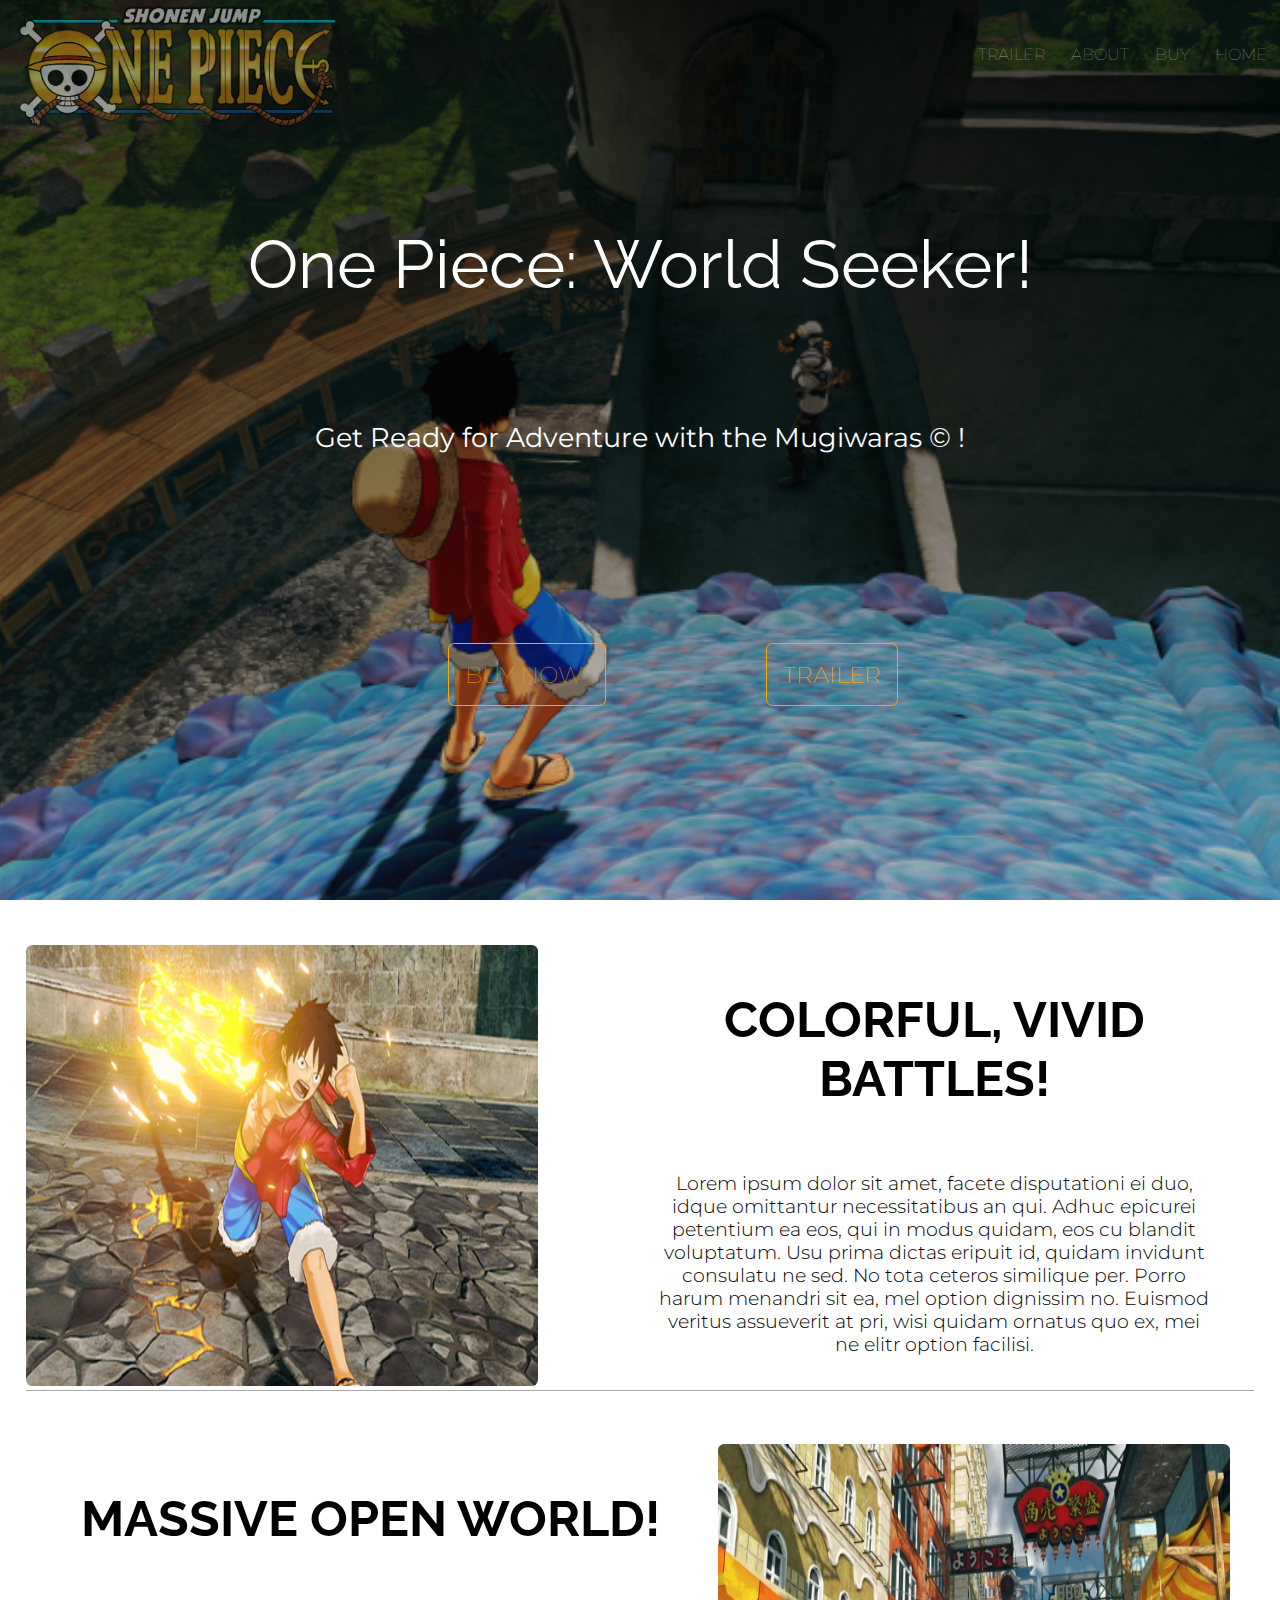
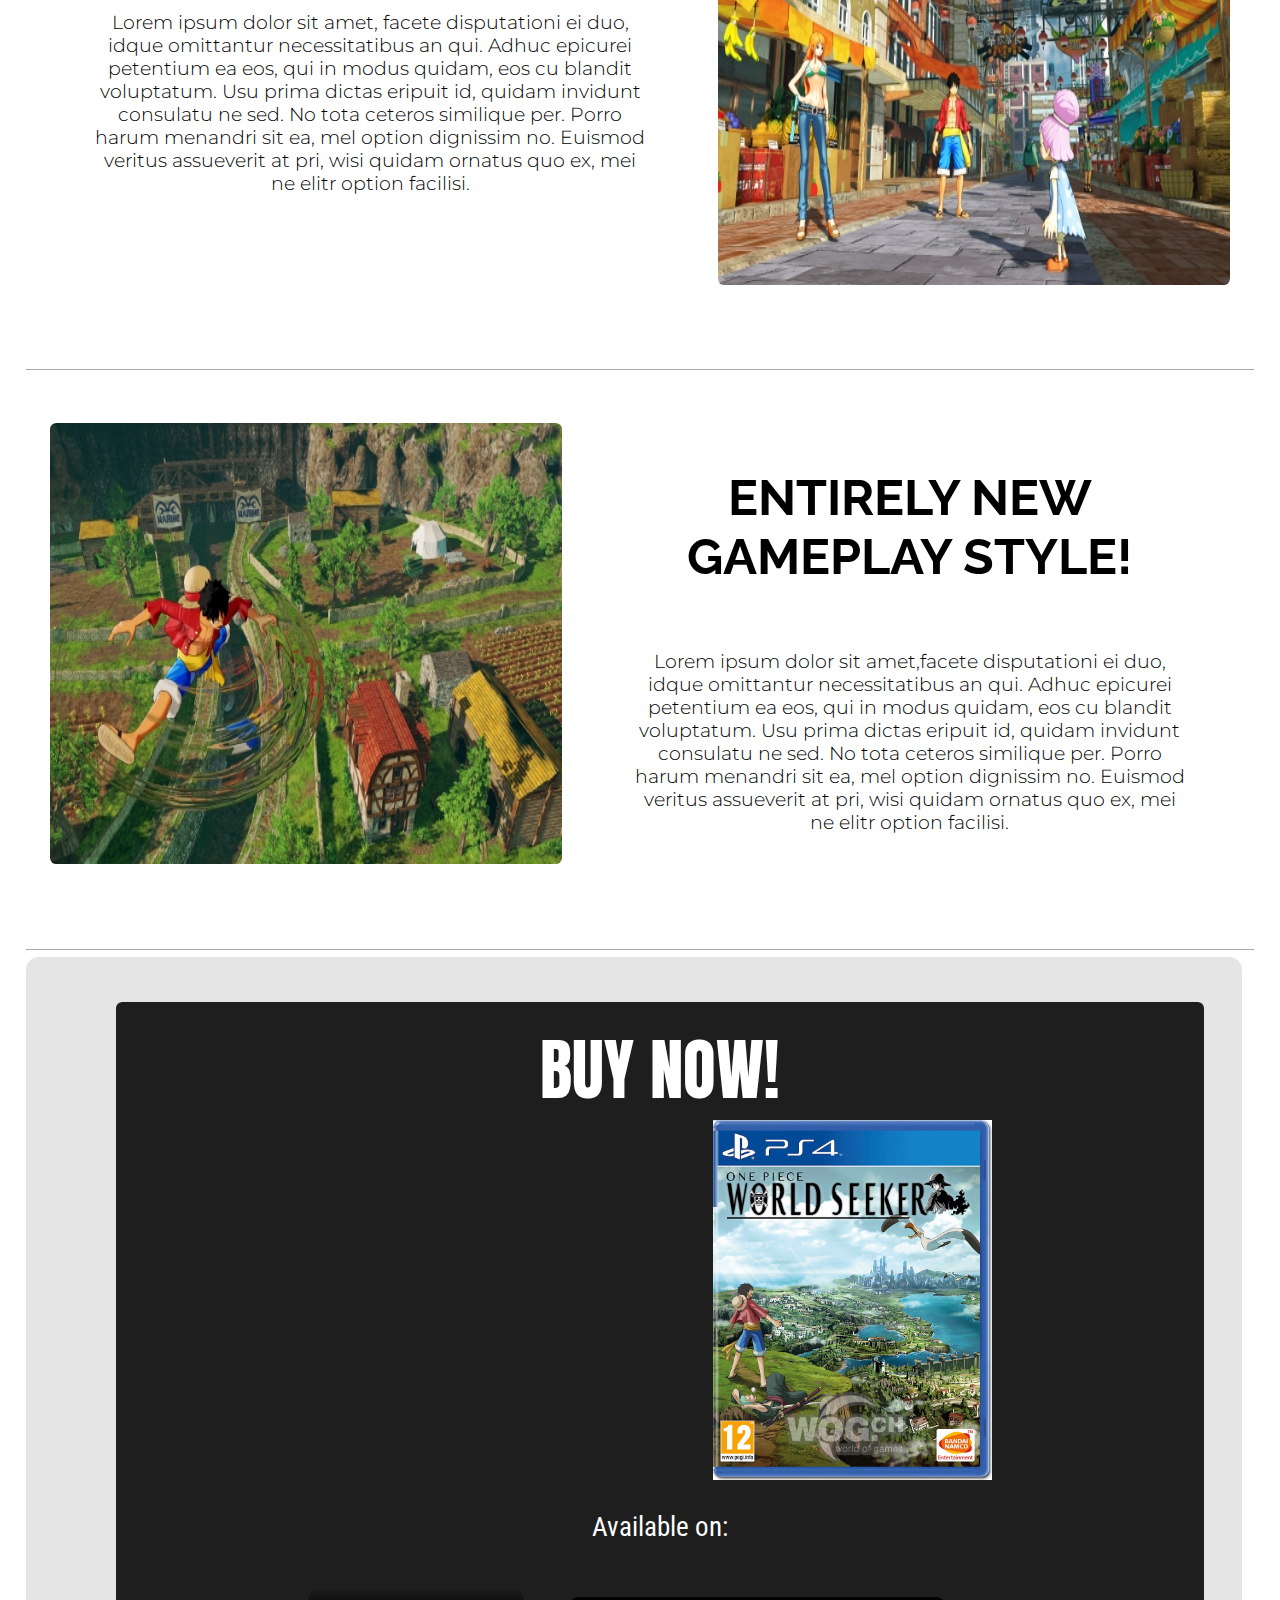
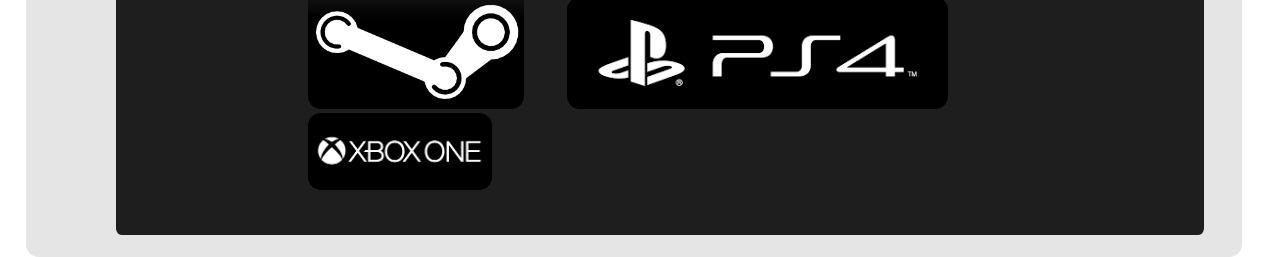
<file: One_piece/index.html>
<!DOCTYPE html>
<html>
<head>
  <meta charset="UTF-8">
  <meta name="viewport" content="width=device-width, initial-scale=1.0">
  <link href="https://fonts.googleapis.com/css?family=Montserrat:600,100,200,300,400" rel="stylesheet">
  <link href="https://fonts.googleapis.com/css?family=Lato" rel="stylesheet">
  <link href="https://fonts.googleapis.com/css?family=Raleway:400,700" rel="stylesheet">
  <link href="https://fonts.googleapis.com/css?family=Anton" rel="stylesheet">
  <link href="https://fonts.googleapis.com/css?family=Roboto+Condensed:300" rel="stylesheet">
  <link href="css\app.css" rel="stylesheet">

  <title>One Piece: World Seeker!(GGWP)</title>
</head>
<body>
  <section class="parallax">
    <div class="opening">
        <ul>
            <li><img src="op_logo.png"></img></li>
            <li><a href="#">Home</a></li>
            <li><a href="#buy">Buy</a></li>
            <li><a href="#about">About</a></li>
            <li><a href="#trailer">Trailer</a></li>
          </ul>
      <h1>One Piece: World Seeker!</h1>
      <p> Get Ready for Adventure with the Mugiwaras &copy; !</p>
      <div class="buttons">
      <div class="button">
        <a href="#buy" class="bu">Buy now</a>
      </div>
      <div class="buttontwo">
        Trailer
      </div>
      </div>
    </div>
    <div class="card">
      <div class="left">
      <img src="action.jpg"class="left">
      </div>
      <div class="right">
      <h1 class="black">Colorful, vivid battles!</h1>
      <p class="black">Lorem ipsum dolor sit amet, facete disputationi ei duo, idque omittantur necessitatibus an qui. Adhuc epicurei petentium ea eos, qui in modus quidam, eos cu blandit voluptatum. Usu prima dictas eripuit id, quidam invidunt consulatu ne sed. No tota ceteros similique per. Porro harum menandri sit ea, mel option dignissim no. Euismod veritus assueverit at pri, wisi quidam ornatus quo ex, mei ne elitr option facilisi.
        </p>
      </div>
      <hr style="width:100%;height: .05rem;background-color: darkgray;border-width:  0px;">
      <div class="card">
        <div class="twoleft">
          <h1 class="black">Massive Open world!</h1>
          <p class="black">Lorem ipsum dolor sit amet, facete disputationi ei duo, idque omittantur necessitatibus an qui. Adhuc epicurei petentium ea eos, qui in modus quidam, eos cu blandit voluptatum. Usu prima dictas eripuit id, quidam invidunt consulatu ne sed. No tota ceteros similique per. Porro harum menandri sit ea, mel option dignissim no. Euismod veritus assueverit at pri, wisi quidam ornatus quo ex, mei ne elitr option facilisi.</p>
        </div>
        <div class="tworight">
          <img src="world.jpg" class="left">
        </div>
      </div>
      <hr style="width:100%;height: .05rem;background-color: darkgray;border-width:  0px;">
      <div class="card">
          <div class="left">
          <img src="gameplay.jpg"class="left">
          </div>
          <div class="rightthree">
          <h1 class="blacktwo">Entirely new <br /> gameplay style!</h1>
          <p class="black">Lorem ipsum dolor sit amet,facete disputationi ei duo, idque omittantur necessitatibus an qui. Adhuc epicurei petentium ea eos, qui in modus quidam, eos cu blandit voluptatum. Usu prima dictas eripuit id, quidam invidunt consulatu ne sed. No tota ceteros similique per. Porro harum menandri sit ea, mel option dignissim no. Euismod veritus assueverit at pri, wisi quidam ornatus quo ex, mei ne elitr option facilisi.
            </p>
          </div>          
    </div>
    <hr style="width:100%;height: .05rem;background-color: darkgray;border-width:  0px;">
    <div class="final">
        <div id="buy">
          <h1 id="buyscreen">Buy now!</h1>
          <img src="box.jpg" id="box">
          <p id="available">Available on:</p>
          <img src="steam.png" id="steam">
          <img src="ps4.png" id="ps4">
          <img src="xbox.PNG" id="xbox">
        </div>
      </div>
    </section>
  
</body>
</html>
</file>
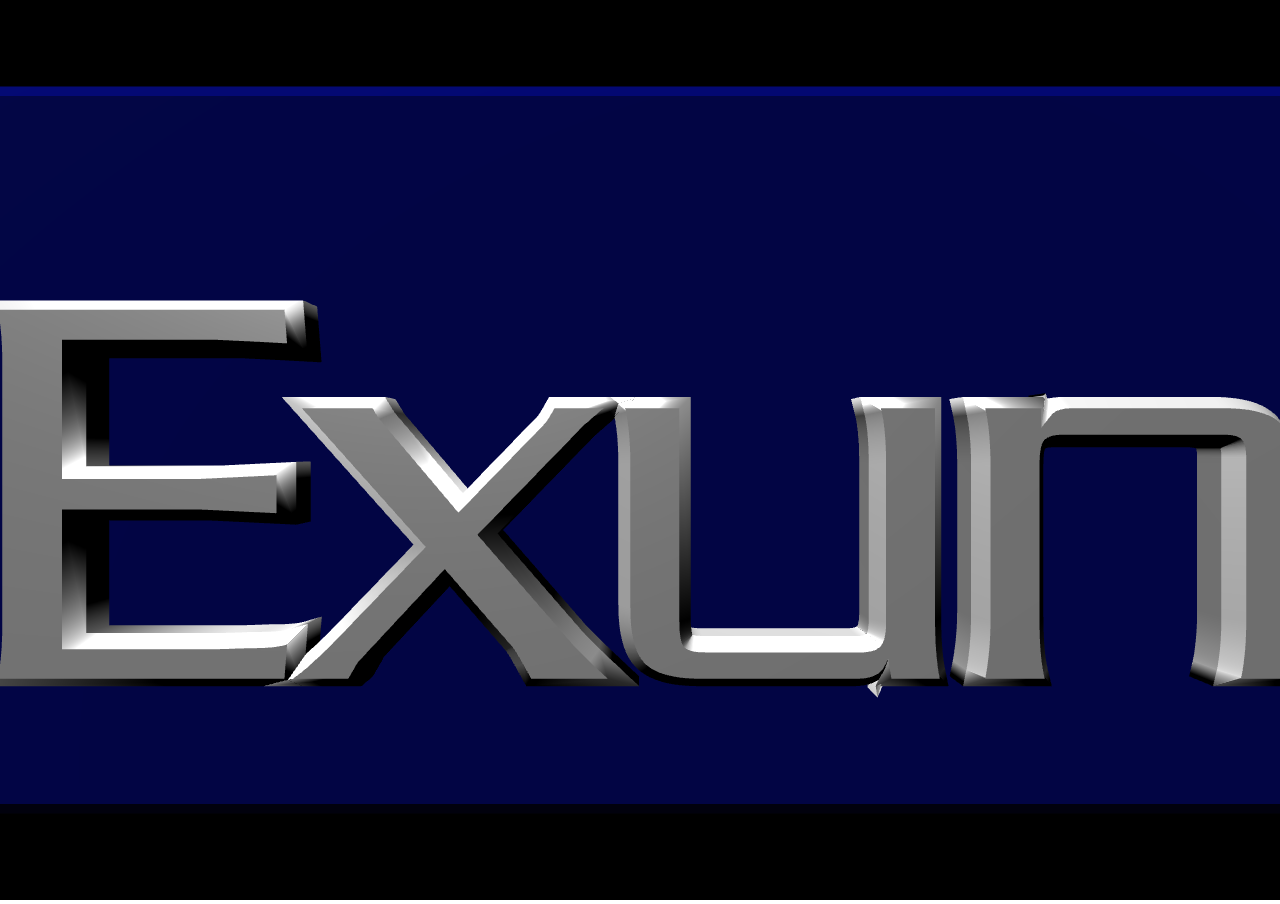
<file: three_js/index.html>
<!DOCTYPE html>
<html>
	<head>
		<meta charset=utf-8>
		<title>My first three.js app</title>
		<style>
			body { margin: 0; }
			canvas { width: 100%; height: 100% }
		</style>
	</head>
	<body>
		<script src="js/StereoEffect.js"></script>
		<script src="js/three.js"></script>
		<script src='js/OrbitControl.js'></script>
		<script src="js/GLTFLoader.js"></script>
		<script>
			var effect
			var scene = new THREE.Scene();
			var camera = new THREE.PerspectiveCamera( 75, window.innerWidth/window.innerHeight, 0.1, 1000 );
// 			var camera = new THREE.OrthographicCamera( - 1, 1, 1, - 1, 0, 10 )
			var loader = new THREE.GLTFLoader();
			loader.load(
	// resource URL
	'test2.gltf',
	// called when the resource is loaded
	function ( gltf ) {

		scene.add( gltf.scene );

		gltf.animations; // Array<THREE.AnimationClip>
		gltf.scene; // THREE.Scene
		gltf.scenes; // Array<THREE.Scene>
		gltf.cameras; // Array<THREE.Camera>
		gltf.asset; // Object

	},



// function called on successful load
	// called while loading is progressing
	function ( xhr ) {

		console.log( ( xhr.loaded / xhr.total * 100 ) + '% loaded' );

	},
	// called when loading has errors
	function ( error ) {

		console.log( 'An error happened' );

	}
);
/*
var loader = new THREE.OBJLoader();

// load a resource
loader.load(
	// resource URL
	'test2.obj',
	// called when resource is loaded
	function ( object ) {

		scene.add( object );

	},
	// called when loading is in progresses
	function ( xhr ) {

		console.log( ( xhr.loaded / xhr.total * 100 ) + '% loaded' );

	},
	// called when loading has errors
	function ( error ) {

		console.log( 'An error happened' );

	}
);
*/

			var renderer = new THREE.WebGLRenderer({antialias:true});
			renderer.setSize( window.innerWidth, window.innerHeight );
			document.body.appendChild( renderer.domElement );
/*
			var geometry = new THREE.BoxGeometry( 1, 1, 1 );
			var material = new THREE.MeshLambertMaterial( { color: 0x00ff00 } );
			var cube = new THREE.Mesh( geometry, material );
			scene.add( cube );
*/
			var light = new THREE.PointLight(0xffffff,1,0,2);
			light.position.set(-100,200,100);
			scene.add(light);
//			gltf.rotation.x = 0.01;


			camera.position.z = 1;
//			camera.rotation.y = 0.1;
			//effect = new THREE.StereoEffect(renderer);
			
			var controls = new THREE.OrbitControls( camera );

			controls.update();

			var animate = function () {
				requestAnimationFrame( animate );
				controls.update();
/*
				gltf.rotation.x += 0.01;
				gltf.rotation.y += 0.01;
*/
				renderer.render( scene, camera );
			};

			animate();
	</script>
	</body>
</html>
</file>
